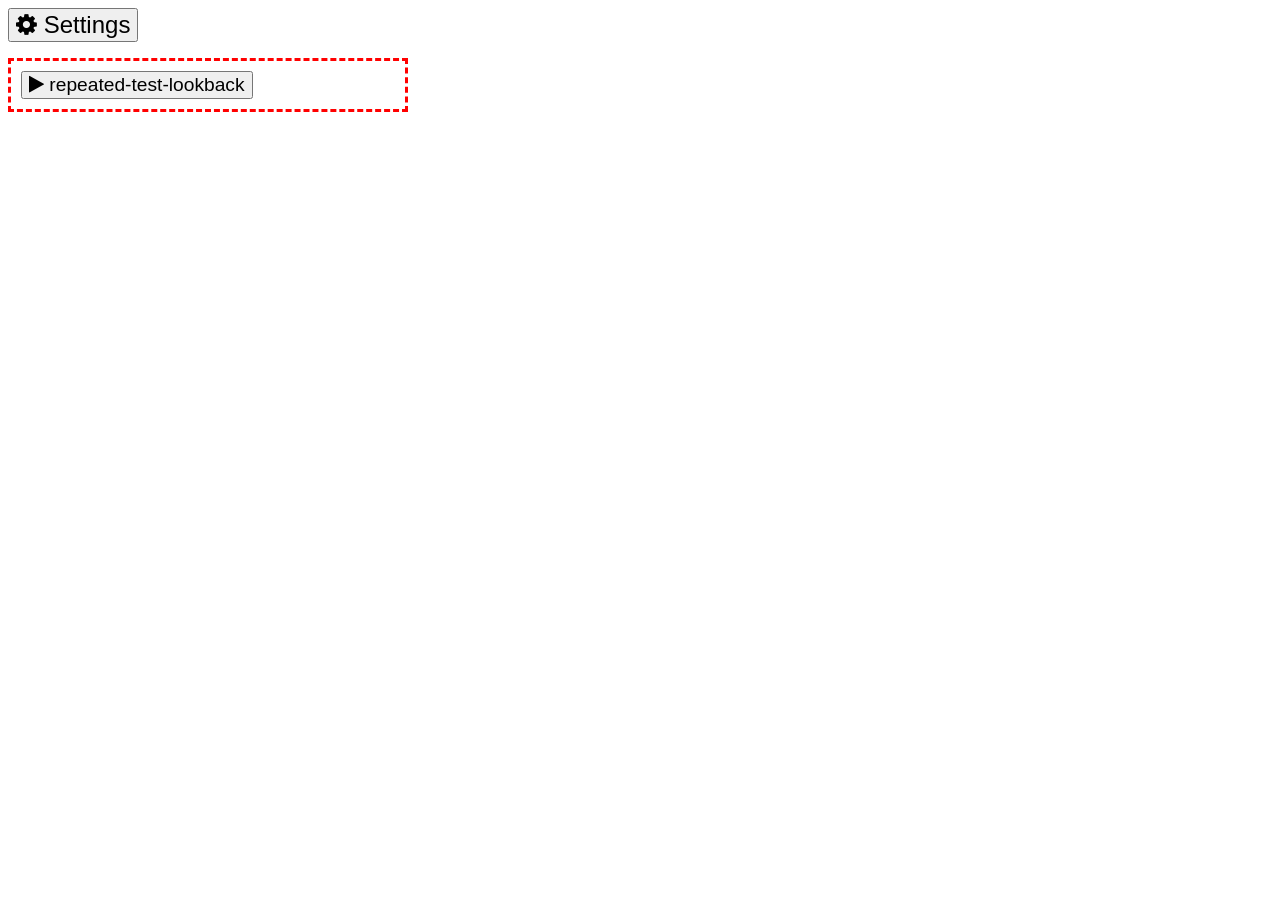
<file: varie/grid-creator-gh-2pages/index.html>
<!DOCTYPE html>
<html>

  <head>
    <meta charset="utf-8"/>
    <title>Test</title>

    <link rel="stylesheet" href="https://maxcdn.bootstrapcdn.com/font-awesome/4.3.0/css/font-awesome.min.css">
    <link rel="stylesheet" type="text/css" href="style.css">
  </head>

  <body>
    <span id="header-bar">
      <button id="show-controls" onclick="document.getElementById('controls').style.display='block'"><i class="fa fa-cog"></i> Settings</button>
    </span>
    <div id="controls">
      <div id="controls-wrap">
        <textarea id="wordlist" rows="30" cols="30">amico
amica
amici
amiche
madre
padre
marito
moglie
papa
babbo
mamma
genitori
figlio
figlia
figli
figlie
fratello
fratelli
sorelle
sorella
zii
zie
zio
zia
cugino
cugini
cugine
cugina
nonno
nonni
nonne
nonna
nipote
nipoti
prozio
prozia
sorella
fratello
        </textarea>
        <div>
          <label for"timeout">Timeout (ms)</label>
          <input id="timeout" name="timeout" type="number" name="quantity" min="10" max="300000" step="100" value="300">
          <br>
          <label for"grid_side">Grid side</label>
          <input id="grid_side" name="grid_side" type="number" name="quantity" min="3" max="6" value="4">
        </div>
      </div>
      <div id="button-wrap">
        <button id="hide-controls" onclick="document.getElementById('controls').style.display='none'"><i class="fa fa-check"></i> Save</button>
      </div>
    </div>

    <div id="test-container"></div>
    <script type="application/javascript" src="grid-creator/lookback.js"></script>
    <script type="application/javascript" src="test.js"></script>
  </body>

</html>
</file>
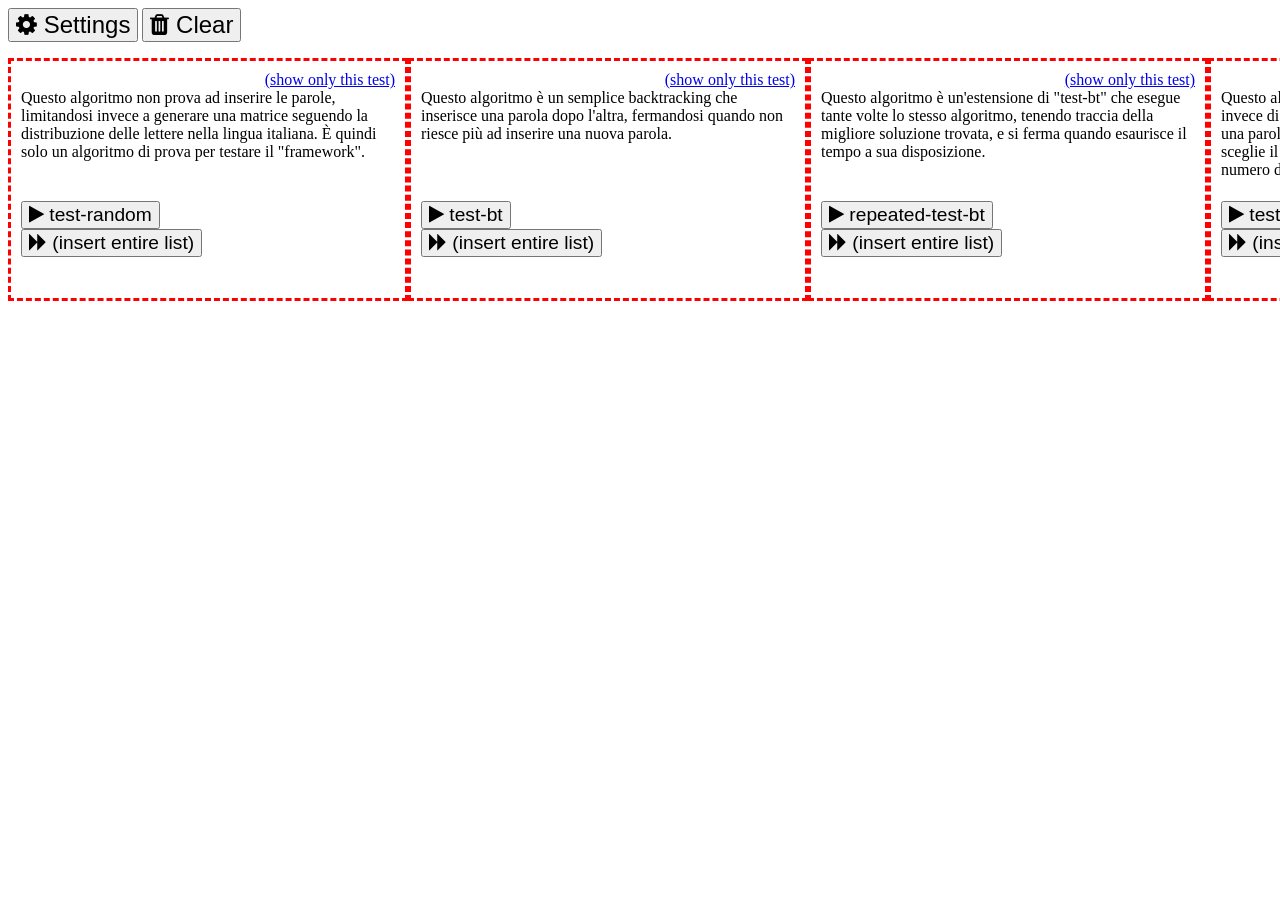
<file: varie/grid-creator-gh-pages/index.html>
<!DOCTYPE html>
<html>

  <head>
    <meta charset="utf-8"/>
    <title>Test</title>

    <link rel="stylesheet" href="https://maxcdn.bootstrapcdn.com/font-awesome/4.3.0/css/font-awesome.min.css">
    <link rel="stylesheet" type="text/css" href="style.css">
  </head>

  <body>
    <span id="header-bar">
      <button id="show-controls" onclick="document.getElementById('controls').style.display='block'"><i class="fa fa-cog"></i> Settings</button>
      <button id="clear-all" onclick="clear_all()"><i class="fa fa-trash"></i> Clear</button>
    </span>
    <div id="controls">
      <div id="controls-wrap">
        <textarea id="wordlist" rows="30" cols="30">amico
amica
amici
amiche
madre
padre
marito
moglie
papa
babbo
mamma
genitori
figlio
figlia
figli
figlie
fratello
fratelli
sorelle
sorella
zii
zie
zio
zia
cugino
cugini
cugine
cugina
nonno
nonni
nonne
nonna
nipote
nipoti
prozio
prozia
sorella
fratello</textarea>
        <div>
          <label for"timeout">Timeout (ms)</label>
          <input id="timeout" name="timeout" type="number" name="quantity" min="10" max="300000" step="100" value="2000">
          <br>
          <label for"grid_side">Grid side</label>
          <input id="grid_side" name="grid_side" type="number" name="quantity" min="3" max="6" value="4">
        </div>
      </div>
      <div id="button-wrap">
        <button id="hide-controls" onclick="document.getElementById('controls').style.display='none'"><i class="fa fa-check"></i> Save</button>
      </div>
    </div>

    <div id="test-container"></div>

    <script type="application/javascript" src="grid-creator/backtracking.js"></script>
    <script type="application/javascript" src="grid-creator/backtracking-smart.js"></script>
    <script type="application/javascript" src="grid-creator/backtracking-smarter.js"></script>
    <script type="application/javascript" src="grid-creator/random.js"></script>
    <script type="application/javascript" src="grid-creator/lookback.js"></script>
    <script type="application/javascript" src="test.js"></script>
    <script type="application/javascript;version=1.7" src="grid-creator/backtracking.js"></script>
    <script type="application/javascript;version=1.7" src="grid-creator/backtracking-smart.js"></script>
    <script type="application/javascript;version=1.7" src="grid-creator/backtracking-smarter.js"></script>
    <script type="application/javascript;version=1.7" src="grid-creator/random.js"></script>
    <script type="application/javascript;version=1.7" src="grid-creator/lookback.js"></script>
    <script type="application/javascript;version=1.7" src="test.js"></script>
    <script>
        document.addEventListener("mousewheel", function(event) {
            // don't scroll vertically
            event.preventDefault();

            if (document.body.doScroll)  // for Internet Explorer
                document.body.doScroll(event.wheelDelta>0?"left":"right");
            else if ((event.wheelDelta || event.detail) > 0)
                document.body.scrollLeft -= 30;
            else
                document.body.scrollLeft += 30;

            return false;
        });
    </script>
  </body>

</html>
</file>
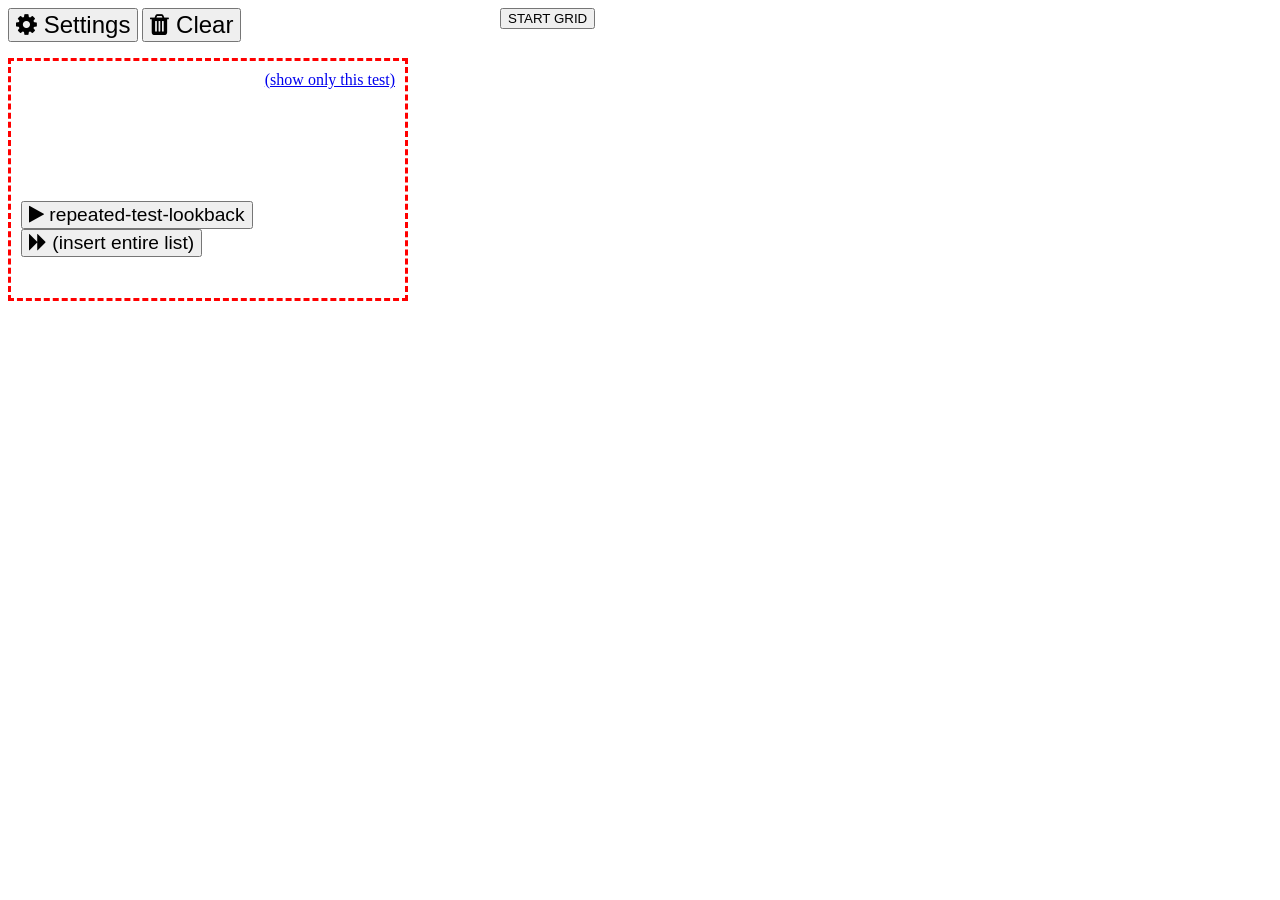
<file: varie/Magic_Word/grid-creator-gh-pages/index.html>
<!DOCTYPE html>
<html>

  <head>
    <meta charset="utf-8"/>
    <title>Test</title>

    <link rel="stylesheet" href="https://maxcdn.bootstrapcdn.com/font-awesome/4.3.0/css/font-awesome.min.css">
    <link rel="stylesheet" type="text/css" href="style.css">
  </head>

  <body>
    <span id="header-bar">
      <button id="show-controls" onclick="document.getElementById('controls').style.display='block'"><i class="fa fa-cog"></i> Settings</button>
      <button id="clear-all" onclick="clear_all()"><i class="fa fa-trash"></i> Clear</button>
    </span>

    <span>
      <button id="startGrid" style="position:absolute;left:500px">START GRID</button>
    </span>

    <div id="controls">
        <div id="controls-wrap">
            <textarea id="wordlist" rows="30" cols="30">amico
            </textarea>
            <div>
                <label for"timeout">Timeout (ms)</label>
                <input id="timeout" name="timeout" type="number" name="quantity" min="10" max="300000" step="100" value="2000">
                <br>
                <label for"grid_side">Grid side</label>
                <input id="grid_side" name="grid_side" type="number" name="quantity" min="3" max="6" value="4">
            </div>
        </div>
        <div id="button-wrap">
            <button id="hide-controls" onclick="document.getElementById('controls').style.display='none'"><i class="fa fa-check"></i> Save</button>
        </div>
    </div>

    <div id="test-container"></div>

    <script type="application/javascript" src="grid-creator/backtracking.js"></script>
    <script type="application/javascript" src="grid-creator/backtracking-smart.js"></script>
    <script type="application/javascript" src="grid-creator/backtracking-smarter.js"></script>
    <script type="application/javascript" src="grid-creator/random.js"></script>
    <script type="application/javascript" src="grid-creator/lookback.js"></script>
    <script type="application/javascript" src="test.js"></script>
    <script type="application/javascript;version=1.7" src="grid-creator/backtracking.js"></script>
    <script type="application/javascript;version=1.7" src="grid-creator/backtracking-smart.js"></script>
    <script type="application/javascript;version=1.7" src="grid-creator/backtracking-smarter.js"></script>
    <script type="application/javascript;version=1.7" src="grid-creator/random.js"></script>
    <script type="application/javascript;version=1.7" src="grid-creator/lookback.js"></script>
    <script type="application/javascript;version=1.7" src="test.js"></script>
    <script>
        document.addEventListener("mousewheel", function(event) {
            // don't scroll vertically
            event.preventDefault();

            if (document.body.doScroll)  // for Internet Explorer
                document.body.doScroll(event.wheelDelta>0?"left":"right");
            else if ((event.wheelDelta || event.detail) > 0)
                document.body.scrollLeft -= 30;
            else
                document.body.scrollLeft += 30;

            return false;
        });
    </script>
  </body>

</html>
</file>
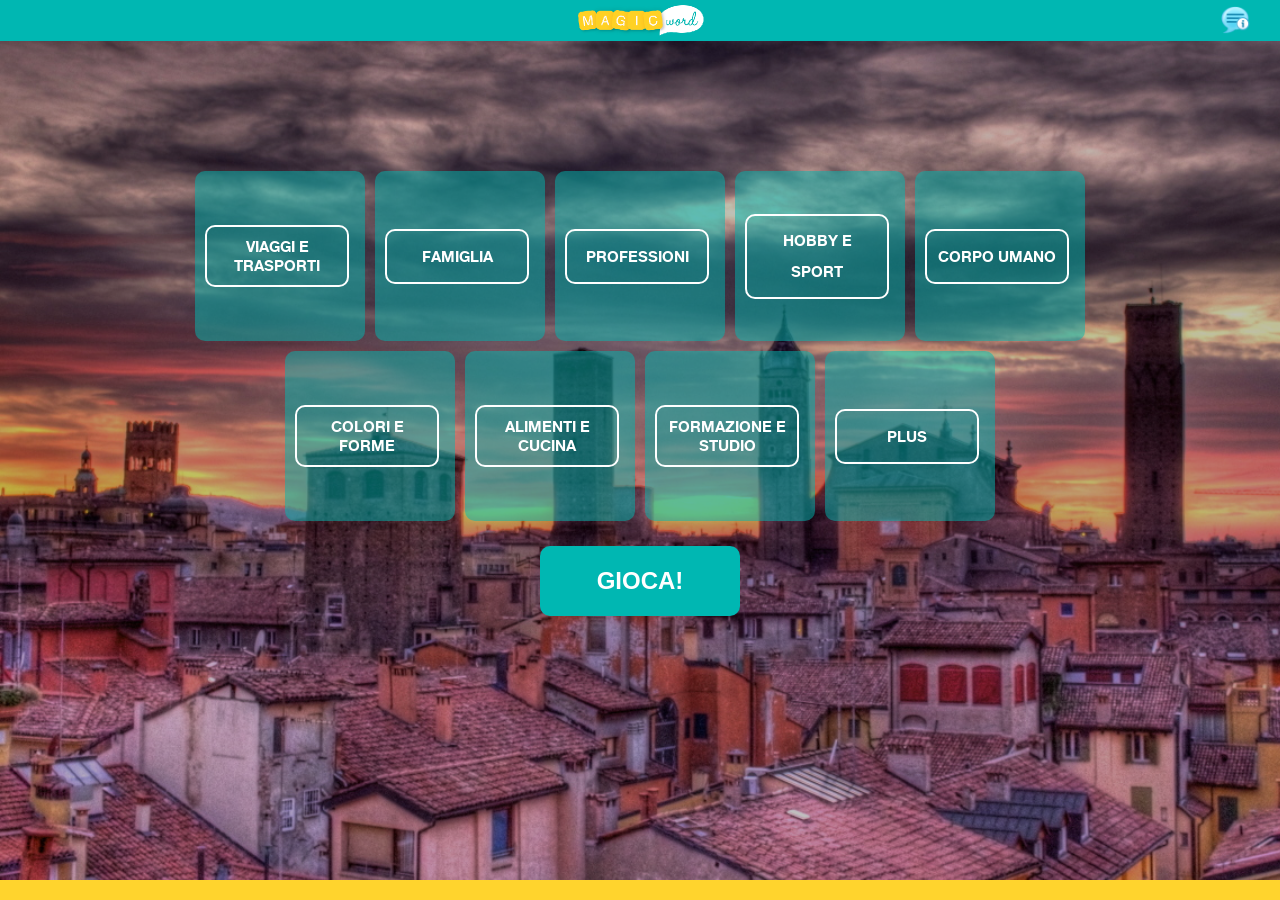
<file: page.html>
<!DOCTYPE html>
<html>
	<head>
		<title>Magic Word</title>
                <meta http-equiv="Content-Type" content="text/html; charset=UTF-8"> 
		<link rel="stylesheet" type="text/css" href="css/shared.css">
		<link rel="stylesheet" type="text/css" href="css/home.css">
		<link rel="stylesheet" type="text/css" href="css/game.css">
		<link rel="stylesheet" type="text/css" href="css/popup.css">
		<link rel="stylesheet" type="text/css" href="css/style.css">
	</head>
	<body>
            <div id="splash">
                <img id="splash-img" src="images/splash.jpg" alt="Alma Mater Studiorum"/>
            </div>
		<div class="popup popup-hidden" id="popup">
			<div class="popup-cont" id="popupCont">	
			</div>
		</div>

		<div class="main" id="bgCont" style="">
			<div class="main-cover"></div>
			<div class="header">
                            <a href="page.html"><img class="header-title" id="logo" src="images/title.png"></a>
				<img class="header-cog cursor" onclick="PopulatePopup(2)" src="images/credits.png">
			</div>
			<div id="game-content">
			</div>
			<div class="footer-bar">
			</div>
		</div>

		<div id="controls">
	        <div id="controls-wrap">
	            <textarea id="wordlist" rows="30" cols="30"></textarea>
	        </div>
                    
	    </div>	
                <script type="application/javascript" charset="UTF-8" src="js/lookback.js" ></script>
		<script type="text/javascript" charset="UTF-8" src="js/jquery.js"></script>
		<script type="text/javascript" charset="UTF-8" src="js/dizionario.js"></script>
		<script type="text/javascript" src="js/game.js" charset="UTF-8"></script>
		<script type="text/javascript" charset="UTF-8" src="js/timer.js"></script>
		<script type="text/javascript" charset="UTF-8" src="js/winManager.js"></script>	
	</body>
</html>
</file>
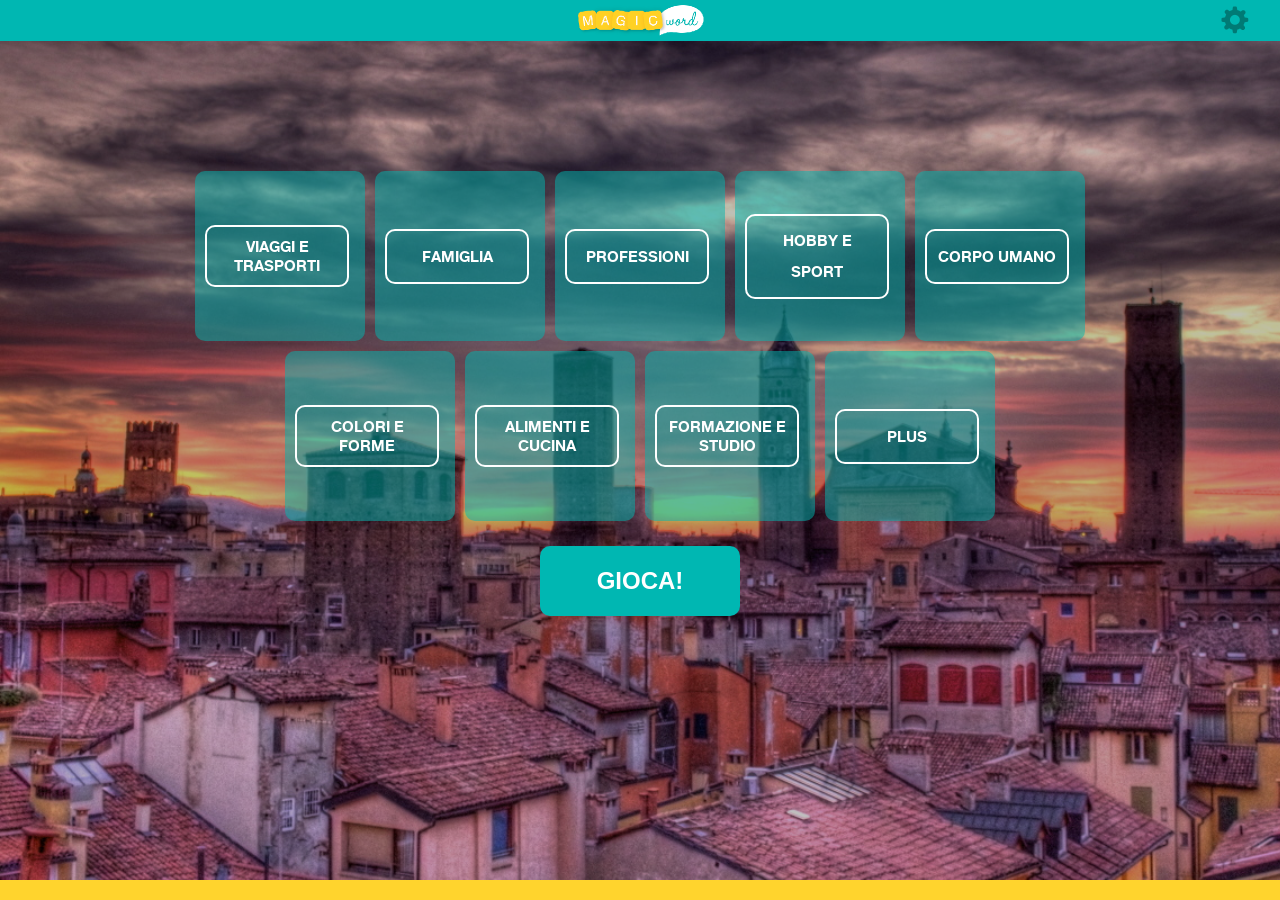
<file: varie/Magic_Word/Magic Word/page.html>
<!DOCTYPE html>
<html>
	<head>
		<meta charset="utf-8">

		<title>Magic Word</title>

		<link rel="stylesheet" type="text/css" href="css/shared.css">
		<link rel="stylesheet" type="text/css" href="css/home.css">
		<link rel="stylesheet" type="text/css" href="css/game.css">
		<link rel="stylesheet" type="text/css" href="css/popup.css">
		<link rel="stylesheet" type="text/css" href="css/style.css">
	</head>
	<body>
		<div class="popup popup-hidden" id="popup">
			
			<div class="popup-cont" id="popupCont">	
			</div>
		</div>

		<div class="main" id="bgCont" style="">
			<div class="main-cover"></div>
			<div class="header">
				<img class="header-title" src="images/title.png">
				<img class="header-cog" src="images/cog.png">
			</div>
			<div id="game-content">
			</div>
			<div class="footer-bar">
			</div>
		</div>

		<div id="controls">
	        <div id="controls-wrap">
	            <textarea id="wordlist" rows="30" cols="30">nonno
nonna
nonni
nonne
nipote
nipoti
zio
zia
zii
zie
madre
padre
mamma
papa
fratello
fratelli
sorella
sorelle
prozio
prozia
prozii
prozie
cugino
cugina
cugini
cugine</textarea>
	            <div>
	                <label for"timeout">Timeout (ms)</label>
	                <input id="timeout" name="timeout" type="number" name="quantity" min="10" max="300000" step="100" value="2000">
	                <br>
	                <label for"grid_side">Grid side</label>
	                <input id="grid_side" name="grid_side" type="number" name="quantity" min="3" max="6" value="4">
	            </div>
	        </div>
	        <div id="button-wrap">
	            <button id="hide-controls" onclick="document.getElementById('controls').style.display='none'"><i class="fa fa-check"></i> Save</button>
	        </div>
	    </div>

	    <div id="test-container"></div>
		

		<script type="text/javascript" src="js/jquery.js"></script>
		<script type="text/javascript" src="js/dizionario.js"></script>

		<script type="application/javascript" src="js/algorithm/algoritmo.js"></script>
		<!--<script type="application/javascript" src="js/algorithm/lookback.js"></script>
		<script type="application/javascript" src="js/algorithm/test.js"></script>
		<script type="application/javascript;version=1.7" src="js/algorithm/algoritmo.js"></script>
		<script type="application/javascript;version=1.7" src="js/algorithm/lookback.js"></script>
		<script type="application/javascript;version=1.7" src="js/algorithm/test.js"></script>-->

		<script type="text/javascript" src="js/game.js"></script>
		<script type="text/javascript" src="js/timer.js"></script>
		<script type="text/javascript" src="js/winManager.js"></script>

		
	</body>
</html>
</file>
<file: varie/grid-creator-gh-2pages/style.css>
div.test {
  width: 400px;
  float: left;
}

div.test > div {
  border-color: red;
  border-style: dashed;
  border-width: 3px;
  padding: 10px;
}

div.test table {
  font-family: monospace;
  font-size: 30px;
}

div.test td {
  border: 3px solid black;
  width: 40px;
  height: 40px;
  text-align: center;
}

div.description {
  height: 130px;
}

button.test {
  font-size: larger;
}

button.insert-all {
  margin-bottom: 15px;
  display: block;
}

#controls {
  display: none;
  z-index: 2;
  position: fixed;
  background-color: rgb(191, 191, 191);
  border-width: 5px;
  border-style: ridge;
  padding: 20px;
}

#show-controls, #hide-controls, #clear-all {
  font-size: x-large;
}

#button-wrap {
  margin-top: 30px;
  text-align: right;
}

#controls-wrap {
  height: 300px;
}

#test-container {
  padding-top: 50px;
}

#header-bar {
  position: fixed;
}

#controls textarea {
  float: left;
  height: 100%;
}

#controls > div > div {
  text-align: right;
  float: left;
  margin-left: 30px;
}
</file>
<file: varie/grid-creator-gh-pages/style.css>
div.test {
  width: 400px;
  float: left;
}

div.test > div {
  border-color: red;
  border-style: dashed;
  border-width: 3px;
  padding: 10px;
}

div.test table {
  font-family: monospace;
  font-size: 30px;
}

div.test td {
  border: 3px solid black;
  width: 40px;
  height: 40px;
  text-align: center;
}

div.description {
  height: 130px;
}

button.test {
  font-size: larger;
}

button.insert-all {
  margin-bottom: 15px;
  display: block;
}

#controls {
  display: none;
  z-index: 2;
  position: fixed;
  background-color: rgb(191, 191, 191);
  border-width: 5px;
  border-style: ridge;
  padding: 20px;
}

#show-controls, #hide-controls, #clear-all {
  font-size: x-large;
}

#button-wrap {
  margin-top: 30px;
  text-align: right;
}

#controls-wrap {
  height: 300px;
}

#test-container {
  padding-top: 50px;
}

#header-bar {
  position: fixed;
}

#controls textarea {
  float: left;
  height: 100%;
}

#controls > div > div {
  text-align: right;
  float: left;
  margin-left: 30px;
}
</file>
<file: varie/Magic_Word/grid-creator-gh-pages/style.css>
div.test {
  width: 400px;
  float: left;
}

div.test > div {
  border-color: red;
  border-style: dashed;
  border-width: 3px;
  padding: 10px;
}

div.test table {
  font-family: monospace;
  font-size: 30px;
}

div.test td {
  border: 3px solid black;
  width: 40px;
  height: 40px;
  text-align: center;
}

div.description {
  height: 130px;
}

button.test {
  font-size: larger;
}

button.insert-all {
  margin-bottom: 15px;
  display: block;
}

#controls {
  display: none;
  z-index: 2;
  position: fixed;
  background-color: rgb(191, 191, 191);
  border-width: 5px;
  border-style: ridge;
  padding: 20px;
}

#show-controls, #hide-controls, #clear-all {
  font-size: x-large;
}

#button-wrap {
  margin-top: 30px;
  text-align: right;
}

#controls-wrap {
  height: 300px;
}

#test-container {
  padding-top: 50px;
}

#header-bar {
  position: fixed;
}

#controls textarea {
  float: left;
  height: 100%;
}

#controls > div > div {
  text-align: right;
  float: left;
  margin-left: 30px;
}
</file>
<file: css/shared.css>
@charset "UTF-8";

@font-face {
    font-family: HelveticaPro_Normal;
    src: url(fonts/helveticaneueltpro-it-webfont.woff);  
}

@font-face {
    font-family: HelveticaPro_Medium;
    src: url(fonts/helveticaneueltpro-md-webfont.woff);  
}

@font-face {
    font-family: HelveticaPro_Bold;
    src: url(fonts/helveticaneueltpro-bd-webfont.woff);
    font-weight: bold;
    
}

body {
	font-family: HelveticaPro_Normal;
}

#wordlist {
	z-index: -10;
}

.main {
	position: absolute;

	width: 100%;
	height: 100%;

	left: 0px;
	top: 0px;

	background: rgba(0,0,0,0.25);

	-webkit-background-size: cover;
	-moz-background-size: cover;
	-o-background-size: cover;
	background-size: cover;
}

.main-cover {
	position: absolute;

	width: 100%;
	height: 100%;

	left: 0px;
	top: 0px;

	background: rgba(0,0,0,0.25);
}

.header {
	position: relative;

	top: 0px;
	left: 0px;

	width: 100%;
	height: calc(81px / 2);

	background: rgba(0, 183, 178, 1.0);
}

.header-title {
	position: absolute;

	width: calc(294px /2);
	height: calc(81px / 2);

	left: calc(50% - (294px / 4));
	top: 0px;
	z-index: 1;
}

.header-cog {
	position: absolute;

	width: 30px;
	height: 30px;

	left: calc(100% - 60px);
	top: calc((81px / 4) - (30px / 2));

	z-index: 1;
}

.footer-bar {
	position: fixed;

	top: calc(100% - 20px);
	left: 0px;

	width: 100%;
	height: 20px;

	background: rgba(255, 212, 45, 1.0);
}
</file>
<file: css/home.css>
﻿@charset "UTF-8";

@font-face {
    font-family: HelveticaPro_Normal;
    src: url(fonts/helveticaneueltpro-it-webfont.woff);  
}

@font-face {
    font-family: HelveticaPro_Medium;
    src: url(fonts/helveticaneueltpro-md-webfont.woff);  
}

@font-face {
    font-family: HelveticaPro_Bold;
    src: url(fonts/helveticaneueltpro-bd-webfont.woff);
    font-weight: bold;
}

body {
	font-family: HelveticaPro_Normal;
}

.rows-cont {
	position: relative;
	width: 900px;
	height: 360px;
	left: calc(50% - 450px);
	top: 15%;
}

.first-row {
	position: relative;
	height: 180px;
	float: left;
}

.second-row {
	position: relative;
	height: 180px;
	float: left;
}

.gioca-button {
	position: absolute;
	left: calc(50% - 100px);
	top: calc(50% + 200px);
	width: 200px;
	height: 70px;
	background: rgba(0, 183, 178, 1.0);
	color: rgba(255, 255, 255, 1.0);
	border: none;
	outline: none;
	border-radius: 10px;
	font-size: 24px;
	font-weight: bold;
}

.gioca-button:active{
	background: rgba(255, 255, 255, 1.0);
	color: rgba(0, 183, 178, 1.0);
	border: 5px solid rgba(0, 183, 178, 1.0);
	outline: none;
}

.temaDiv {
	position: relative;
	float: left;
	width: 170px;
	height: 170px;
	border: none;
	outline: none;
	margin: 5px;
	padding: 0px;
}

.tema-button {
	position: relative;
	width: 170px;
	height: 170px;
	background: rgba(0, 183, 178, 0.5);
	border: none;
	outline: none;
	border-radius: 10px;
	padding: 0px;
}


.tema-button:focus {
	width: 170px;
	height: 170px;
	border: 4px solid rgba(0, 183, 178, 1.0);
	background: rgba(255, 255, 255, 1.0);
}

.tema-button:focus > div > label {
	color: rgba(0, 183, 178, 1.0);
}

.tema-button-cont {
	position: relative;
	left: 10px;
	width: 120px;
	min-height: 30px;
	border: 2px solid rgba(255,255,255,1.0);
	border-radius: 10px;
	text-align: center;
	padding: 10px;
}

.tema-button:focus > div {
	border: 2px solid rgba(0,183,178,1.0);
	border-radius: 10px;
	left: 6px;
}

.tema-button-label {
	position: relative;
	color: white;
	vertical-align: middle;
	padding-top: 10px;
	padding-bottom: 10px;
	font-family: HelveticaPro_Bold;
	font-size: 15px;
}

/*  =============================================================  */

.star {
	position: absolute;
	width: 50px;
	height: 50px;
	top: 116px;
	left: calc(50% - 25px);
}

.tema-off {
	position: relative;
	width: 170px;
	height: 170px;
	background: rgba(0, 183, 178, 0.5);
	border: none;
	outline: none;
	border-radius: 10px;
	padding: 0px;
}
.tema-off:focus {
	width: 170px;
	height: 170px;
	border: 4px solid rgba(0, 183, 178, 1.0);
	background: rgba(255, 255, 255, 1.0);
}

.tema-button-off>div>label {
	color: rgba(0, 153, 148, 1.0);
}
.tema-button-off:focus > div > label {
	color: rgba(0, 183, 178, 1.0);
}

.tema-off-cont {
	position: relative;
	left: 10px;
	width: 120px;
	min-height: 30px;
	border: 2px solid rgba(200,200,200,1.0);
	border-radius: 10px;
	text-align: center;
	padding: 10px;
}

.tema-off-label {
	position: relative;
	color: rgba(200,200,200,1.0);
	vertical-align: middle;
	padding-top: 10px;
	padding-bottom: 10px;
	font-family: HelveticaPro_Bold;
	font-size: 15px;
}

/*  =============================================================  */

#splash{
    width:100%;
    height:100%;
    position:fixed;
    top:0;
    left:0;
    margin:0px 0 0 0px;
    background-color: white;
    z-index: 1001;
    animation-name: slideup;
    animation-duration: 2s;
    animation-delay: 2s;
    animation-fill-mode: forwards;  
    overflow: hidden;
}
@keyframes slideup{
    0%   {margin-top:0px;}
    100% {margin-top:-100%;}
}
#splash-img{
    width:80%;
    height:1auto;
    margin-left:10%;
    margin-top:-80px;
    position:fixed;
    top:50%;
    animation-name: slidedown;
    animation-duration: 2s;
    animation-delay: 2s;
    animation-fill-mode: forwards;  
    overflow: hidden;
}
@keyframes slidedown{
    0%   {margin-top:-120px;}
    12%  {margin-top:-220px;}
    30%  {margin-top:-220px;}
    31%  {opacity:0;}
    100% {margin-top:-100000px;}
}
</file>
<file: css/game.css>
@charset "UTF-8";

@font-face {
    font-family: HelveticaPro_Normal;
    src: url(fonts/helveticaneueltpro-it-webfont.woff);  
}

@font-face {
    font-family: HelveticaPro_Medium;
    src: url(fonts/helveticaneueltpro-md-webfont.woff);  
}

@font-face {
    font-family: HelveticaPro_Bold;
    src: url(fonts/helveticaneueltpro-bd-webfont.woff);
    font-weight: bold;
    
}



body {
	font-family: HelveticaPro_Normal;
}

button {
	cursor: pointer;
}


#game-content {
	position: absolute;

	width: 100%;
	height: calc(100% - 60.5px);
}

.match-title {
	position: absolute;
	width: 348px;
	height: 40px;

	line-height: 40px;

	left: calc(50% - (354px / 2));
	top: 5%;

	color: white;
	border: 2px solid white;
	border-radius: 10px;

	text-align: center;

}

.match-title>span {
	display: inline-block;

	
	vertical-align: middle;
	line-height: normal;

	font-weight: bold;
	font-size: 20px;
	font-family: Helvetica;
}
/*
==================================================
	COLONNA SINISTRA (COMPONENTI)
==================================================
*/
.left-column {
	position: absolute;

	width: 280px;
	height: 470px;

	left: calc(50% - (500px));
	top: 15%;
}

.left-hint {
	position: relative;

	width: 100%;
	height: 350px;

	background: rgba(255, 212, 47, 1.0);

	border-radius: 20px;
}

.left-bg {
	position: relative;
	float: left;

	width: calc(100% - 60px);
	height: calc(100% - 70px);

	left: 10px;
	top: 20px;

	background: rgba(255,255,255,1.0);

	border-radius: 10px;
	padding: 20px;

	text-align: justify;
}

.left-button {
	position: relative;

	width: 100%;
	height: 80px;

	margin-top: 40px;

	border-radius: 20px;
	background: rgba(255, 148, 119, 1.0);
	color: rgba(255, 255, 255, 1.0);

	font-size: 30px;
	font-weight: bold;

	outline: none;
	border: none;
}

.left-button:active {
	background: rgba(255, 148, 119, 1.0);
	color: rgba(255, 255, 255, 1.0);
}

.intestazione {
	font-size: 18px;
	color: rgba(9, 184, 177, 1.0);
	font-weight: bold;
}
.cursor{
    cursor: pointer;
}

/*
==================================================
	COLONNA CENTRALE (COMPONENTI)
==================================================
*/

.middle-column {
	position: absolute;

	width: 350px;
	height: 480px;

	left: calc(50% - (350px / 2));
	top: 15%;
}

.grid-cont {
	position: relative;

	width: 350px;
	height: 350px;

	left: 0px;
	top: 0px;
	/*background: rgba(0,0,0,0.5);*/
}

.grid-button {
	position: relative;

	left: 0px;
	top: 0px;

	width: 77px;
	height: 77px;

	background: rgba(255, 212, 47, 1.0);
	border-radius: 10px;

	outline: none;
	border: none;
	margin-right: 12.5px;
	padding: 0px;

	font-size: 50px;
	color: rgba(9, 184, 177, 1.0);

	display: none;

	/*-webkit-transition: width 0.5s, height 0.5s, left 0.5s, top 0.5s;
	-moz-transition: width 0.5s, height 0.5s, left 0.5s, top 0.5s;
	-o-transition: width 0.5s, height 0.5s, left 0.5s, top 0.5s;
	transition: width 0.5s, height 0.5s, left 0.5s, top 0.5s;*/
}

.grid-button:hover {
	background: rgba(0, 73, 68, 1.0);
	color: rgba(200, 200, 200, 1.0);

	outline: none;
	border: none;
}

.grid-button:active {
	background: rgba(9, 184, 177, 1.0);
	color: rgba(255, 255, 255, 1.0);

	outline: none;
	border: none;
}

.grid-button-selected {
	background: rgba(9, 184, 177, 1.0);
	color: rgba(255, 255, 255, 1.0);

	outline: none;
	border: none;
}

/* =================================
				GRID ROWS
*/

.grid-row {
	position: relative;
	width: 370px;
	margin-bottom: 13.25px;
}

.grid-row-last {
	position: relative;
	width: 370px;
}

/* ================================= */

.word-field-cont {
	position: relative;
	overflow: hidden;
	/*overflow: auto;
	overflow-y: hidden;*/
	display: inline-block;

	width: 100%;
	height: 80px;

	left: 0px;
	top: 40px;

	background: rgba(0,0,0,0.5);

	border-radius: 20px;
	border: 1px dashed rgba(255,255,255,1.0);
}

.word-field {
	position: relative;

	overflow: auto;
	overflow-y: hidden;

	width: 100%;
	height: calc(100% + 20px);

	line-height: 80px;

	left: 0px;
	top: 0px;

	text-align: center;
}

.word-field>label {
	color: white;

	position: relative;
	display: inline-block;

	vertical-align: middle;
	line-height: normal;

	font-weight: normal;
	font-size: 30px;
	font-family: Helvetica;
}

:: -webkit-scrollbar {
	display: none;
}

:: -moz-scrollbar {
	display: none;
}

/* ============== TIMER ============= */

.timer-field{
	position: relative;

	width: 90%;
	height: 60px;

	line-height: 60px;
	text-align: center;

	left: 5%;
	top: 70px;
	background: rgba(0,0,0,0.5);

	border-radius: 20px;
	border: 1px solid rgba(255,255,255,1.0);
        
        margin-bottom: 90px;
}

.timer-field>label {
	display: inline-block;

	color: white;
	vertical-align: middle;
	line-height: normal;

	font-weight: bold;
	font-size: 30px;
	font-family: Helvetica;
}


/*
==================================================
	COLONNA DESTRA (COMPONENTI)
==================================================
*/

.right-column {
	position: absolute;

	width: 280px;
	height: 470px;

	left: calc(50% + (220px));
	top: 15%;
}

.found-field{
	position: relative;

	/*width: calc(100% - 40px);*/
	width: 100%;
	height: 350px;

	background: rgba(255, 212, 47, 1.0);

	border-radius: 20px;
}

.right-bg {
	position: relative;
	float: left;

	width: calc(100% - 60px);
	height: calc(100% - 70px);

	left: 10px;
	top: 20px;

	background: rgba(255,255,255,1.0);

	border-radius: 10px;
	padding: 20px;
	text-align: justify;
}

.dizionario-button {
	position: absolute;

	width: 135px;
	height: 80px;

	left: 0px;
	/*top: calc(100% - (80px + 40px));*/

	background: rgba(255,255,255,0.5);

	margin-top: 40px;
	border-radius: 20px;

	outline: none;
	border: none;
	padding: 0px;
}
.dizionario-button:hover {
	cursor: pointer;
}

.dizionario-button>img {
	width: 110px;
	height: 80px;

	position: relative;
	/*left: 12.5px;*/
}

.dizionario-button>p {
	color: white;
	position: relative;

	text-align: center;
	margin-top: 0px;

	font-weight: bold;
}

.wordbox-button {
	position: absolute;

	width: 135px;
	height: 80px;

	left: calc(100% - 135px);
	/*top: calc(100% - (80px + 40px));*/

	background: rgba(255,255,255,0.5);

	margin-top: 40px;
	border-radius: 20px;

	outline: none;
	border: none;
	padding: 0px;
}

.wordbox-button:hover {
	cursor: pointer;
}

.wordbox-button>img {
	width: 110px;
	height: 80px;

	position: relative;
	/*left: 12.5px;*/
}

.wordbox-button>p {
	color: white;
	position: relative;

	text-align: center;
	margin-top: 0px;

	font-weight: bold;
}

.wordCount {
	position: absolute;
	left: 70%;
	top: -15px;

	width: 30px;
	height: 30px;

	border-radius: 15px;
	border: 1px solid rgba(255,255,255,1.0);
	background: rgba(255,64,0,1.0);

	line-height: 30px;
	text-align: center;
}

.wordCount>label {
	color: white;
	font-size: 15px;
	font-weight: bold;
}
#founded-words{
    overflow-y: scroll;
}

/*
==================================================
*/

.sendWord {
	position: absolute;

	outline: none;
	padding: 0px;
	margin: 0px;
	border: none;

	border-radius: 20px;

	width: 35px;
	height: 35px;

	top: 2.5px;
	left: calc(350px - 37.5px);

	background: rgba(9, 184, 177, 1.0);
	text-align: center;
	line-height: 15px;

	color: white;
	text-align: center;
	font-weight: bold;
	font-size: 12px;
}

.deleteChar {
	position: absolute;

	outline: none;
	padding: 0px;
	margin: 0px;
	border: none;

	border-radius: 20px;

	width: 35px;
	height: 35px;

	left: calc(350px - 37.5px);
	top: 42.5px;

	background: rgba(255,64,0,1.0);
	text-align: center;
	line-height: 15px;

	color: white;
	text-align: center;
	font-weight: bold;
	font-size: 15px;
}

.hr{
    margin-top:110px;
    margin-bottom:20px;
}

hr{
    height: 4px;
    color:#09B8B1;
    background-color:#09B8B1;
    border: 0;
    border-radius: 2px;
}
</file>
<file: css/popup.css>
@charset "UTF-8";

.popup {
	position: absolute;
	width: 80%;
	height: 80%;
	left: 10%;
	top: 10%;
	background: rgba(255, 212, 45, 1.0);
	opacity: 1.0;
	z-index: 10;

	border-top-left-radius: 20px;
	border-top-right-radius: 25px;
	border-bottom-left-radius: 20px;
	border-bottom-right-radius: 20px;

	-webkit-transition: opacity 0.25s;
	-moz-transition: opacity 0.25s;
	-o-transition: opacity 0.25s;
	transition: opacity 0.25s;
}

.popup-hidden {
	opacity: 0.0;
	z-index: 0;
	-webkit-transition: opacity 0.25s;
	-moz-transition: opacity 0.25s;
	-o-transition: opacity 0.25s;
	transition: opacity 0.25s;
}

.popup-cont {
	position: relative;
	width: calc(100% - 40px);
	height: calc(100% - 80px);
	background: rgba(255,255,255,1.0);
	left: 20px;
	top: 60px;
	border-radius: 10px;
        overflow-y: scroll;
}

.popup-cont>ul {
	position: relative;
	list-style: none;
	font-weight: bold;
	max-height: 100%;
        margin: 0;
}

.popup-close {
	position: absolute;
	width: 50px;
	height: 50px;
	background: rgba(0,0,0,0.0);
	outline: none;
	border: none;
	padding: 0px;
	margin: 0px;
	left: calc(100% - 55px);
	top: 5px;
	border-radius: 25px;
}

.popup-close>img{
	position: relative;
	width: 100%;
	height: 100%;
}

.popup-cont>ul>li{
        position:relative;
        float:left;
        margin:5px;
        border: 2px solid lightskyblue;
        border-radius: 8px;
        width:145px;
        height:20px;
        padding:5px;
        text-align: center;
        margin:15px 6px 0;
}
#wiki{
    position:relative;
    top:100%;
    width:100%;
    margin:-50px auto 0;
    text-align: center;
}
#parolaWiki{
    width:200px;
    margin:5px;
    border: 2px solid lightskyblue;
    border-radius: 8px;
    padding:5px;
}
#cercaWiki{
    margin:5px;
    border: 2px solid lightskyblue;
    border-radius: 8px;
    padding:5px;
}
.dictionary{
    	position: absolute;
	width: 480px;
	height: 20%;
        min-height:140px;
	left: 50%;
        margin-left: -240px;
	top: 40%;
}

#credits{
    margin:20px;
}
</file>
<file: css/style.css>
@charset "UTF-8";

div.test {
  width: 400px;
  float: left;
}

div.test > div {
  border-color: red;
  border-style: dashed;
  border-width: 3px;
  padding: 10px;
}

div.test table {
  font-family: monospace;
  font-size: 30px;
}

div.test td {
  border: 3px solid black;
  width: 40px;
  height: 40px;
  text-align: center;
}

div.description {
  height: 130px;
}

button.test {
  font-size: larger;
}

button.insert-all {
  margin-bottom: 15px;
  display: block;
}

#controls {
  display: none;
  z-index: 2;
  position: fixed;
  background-color: rgb(191, 191, 191);
  border-width: 5px;
  border-style: ridge;
  padding: 20px;
}

#show-controls, #hide-controls, #clear-all {
  font-size: x-large;
}

#button-wrap {
  margin-top: 30px;
  text-align: right;
}

#controls-wrap {
  height: 300px;
}

#test-container {
  padding-top: 50px;
}

#header-bar {
  position: fixed;
}

#controls textarea {
  float: left;
  height: 100%;
}

#controls > div > div {
  text-align: right;
  float: left;
  margin-left: 30px;
}
</file>
<file: varie/Magic_Word/Magic Word/css/shared.css>
@font-face {
    font-family: HelveticaPro_Normal;
    src: url(fonts/helveticaneueltpro-it-webfont.woff);  
}

@font-face {
    font-family: HelveticaPro_Medium;
    src: url(fonts/helveticaneueltpro-md-webfont.woff);  
}

@font-face {
    font-family: HelveticaPro_Bold;
    src: url(fonts/helveticaneueltpro-bd-webfont.woff);
    font-weight: bold;
    
}

body {
	font-family: HelveticaPro_Normal;
}

#wordlist {
	z-index: -10;
}

.main {
	position: absolute;

	width: 100%;
	height: 100%;

	left: 0px;
	top: 0px;

	background: rgba(0,0,0,0.25);

	-webkit-background-size: cover;
	-moz-background-size: cover;
	-o-background-size: cover;
	background-size: cover;
}

.main-cover {
	position: absolute;

	width: 100%;
	height: 100%;

	left: 0px;
	top: 0px;

	background: rgba(0,0,0,0.25);
}

.header {
	position: relative;

	top: 0px;
	left: 0px;

	width: 100%;
	height: calc(81px / 2);

	background: rgba(0, 183, 178, 1.0);
}

.header-title {
	position: absolute;

	width: calc(294px /2);
	height: calc(81px / 2);

	left: calc(50% - (294px / 4));
	top: 0px;
	z-index: 1;
}

.header-cog {
	position: absolute;

	width: 30px;
	height: 30px;

	left: calc(100% - 60px);
	top: calc((81px / 4) - (30px / 2));

	z-index: 1;
}

.footer-bar {
	position: absolute;

	top: calc(100% - 20px);
	left: 0px;

	width: 100%;
	height: 20px;

	background: rgba(255, 212, 45, 1.0);
}
</file>
<file: varie/Magic_Word/Magic Word/css/home.css>
@font-face {
    font-family: HelveticaPro_Normal;
    src: url(fonts/helveticaneueltpro-it-webfont.woff);  
}

@font-face {
    font-family: HelveticaPro_Medium;
    src: url(fonts/helveticaneueltpro-md-webfont.woff);  
}

@font-face {
    font-family: HelveticaPro_Bold;
    src: url(fonts/helveticaneueltpro-bd-webfont.woff);
    font-weight: bold;
}

body {
	font-family: HelveticaPro_Normal;
}

.rows-cont {
	position: relative;
	width: 900px;
	height: 360px;
	left: calc(50% - 450px);
	top: 15%;
}

.first-row {
	position: relative;
	height: 180px;
	float: left;
}

.second-row {
	position: relative;
	height: 180px;
	float: left;
}

.gioca-button {
	position: absolute;
	left: calc(50% - 100px);
	top: calc(50% + 200px);
	width: 200px;
	height: 70px;
	background: rgba(0, 183, 178, 1.0);
	color: rgba(255, 255, 255, 1.0);
	border: none;
	outline: none;
	border-radius: 10px;
	font-size: 24px;
	font-weight: bold;
}

.gioca-button:active{
	background: rgba(255, 255, 255, 1.0);
	color: rgba(0, 183, 178, 1.0);
	border: 5px solid rgba(0, 183, 178, 1.0);
	outline: none;
}

.temaDiv {
	position: relative;
	float: left;
	width: 170px;
	height: 170px;
	border: none;
	outline: none;
	margin: 5px;
	padding: 0px;
}

.tema-button {
	position: relative;
	width: 170px;
	height: 170px;
	background: rgba(0, 183, 178, 0.5);
	border: none;
	outline: none;
	border-radius: 10px;
	padding: 0px;
}


.tema-button:focus {
	width: 170px;
	height: 170px;
	border: 4px solid rgba(0, 183, 178, 1.0);
	background: rgba(255, 255, 255, 1.0);
}

.tema-button:focus > div > label {
	color: rgba(0, 183, 178, 1.0);
}

.tema-button-cont {
	position: relative;
	left: 10px;
	width: 120px;
	min-height: 30px;
	border: 2px solid rgba(255,255,255,1.0);
	border-radius: 10px;
	text-align: center;
	padding: 10px;
}

.tema-button:focus > div {
	border: 2px solid rgba(0,183,178,1.0);
	border-radius: 10px;
	left: 6px;
}

.tema-button-label {
	position: relative;
	color: white;
	vertical-align: middle;
	padding-top: 10px;
	padding-bottom: 10px;
	font-family: HelveticaPro_Bold;
	font-size: 15px;
}

/*  =============================================================  */

.star {
	position: absolute;
	width: 50px;
	height: 50px;
	top: 116px;
	left: calc(50% - 25px);
}

.tema-off {
	position: relative;
	width: 170px;
	height: 170px;
	background: rgba(0, 183, 178, 0.5);
	border: none;
	outline: none;
	border-radius: 10px;
	padding: 0px;
}

.tema-button-off>div>label {
	color: rgba(0, 153, 148, 1.0);
}

.tema-off-cont {
	position: relative;
	left: 10px;
	width: 120px;
	min-height: 30px;
	border: 2px solid rgba(200,200,200,1.0);
	border-radius: 10px;
	text-align: center;
	padding: 10px;
}

.tema-off-label {
	position: relative;
	color: rgba(200,200,200,1.0);
	vertical-align: middle;
	padding-top: 10px;
	padding-bottom: 10px;
	font-family: HelveticaPro_Bold;
	font-size: 15px;
}

/*  =============================================================  */
</file>
<file: varie/Magic_Word/Magic Word/css/game.css>
@font-face {
    font-family: HelveticaPro_Normal;
    src: url(fonts/helveticaneueltpro-it-webfont.woff);  
}

@font-face {
    font-family: HelveticaPro_Medium;
    src: url(fonts/helveticaneueltpro-md-webfont.woff);  
}

@font-face {
    font-family: HelveticaPro_Bold;
    src: url(fonts/helveticaneueltpro-bd-webfont.woff);
    font-weight: bold;
    
}



body {
	font-family: HelveticaPro_Normal;
}

button {
	cursor: pointer;
}


#game-content {
	position: absolute;

	width: 100%;
	height: calc(100% - 60.5px);
}

.match-title {
	position: absolute;
	width: 348px;
	height: 40px;

	line-height: 40px;

	left: calc(50% - (354px / 2));
	top: 5%;

	color: white;
	border: 2px solid white;
	border-radius: 10px;

	text-align: center;

}

.match-title>span {
	display: inline-block;

	
	vertical-align: middle;
	line-height: normal;

	font-weight: bold;
	font-size: 20px;
	font-family: Helvetica;
}
/*
==================================================
	COLONNA SINISTRA (COMPONENTI)
==================================================
*/
.left-column {
	position: absolute;

	width: 280px;
	height: 470px;

	left: calc(50% - (500px));
	top: 15%;
}

.left-hint {
	position: relative;

	width: 100%;
	height: 350px;

	background: rgba(255, 212, 47, 1.0);

	border-radius: 20px;
}

.left-bg {
	position: relative;
	float: left;

	width: calc(100% - 60px);
	height: calc(100% - 70px);

	left: 10px;
	top: 20px;

	background: rgba(255,255,255,1.0);

	border-radius: 10px;
	padding: 20px;

	text-align: justify;
}

.left-button {
	position: relative;

	width: 100%;
	height: 80px;

	margin-top: 40px;

	border-radius: 20px;
	background: rgba(255, 148, 119, 1.0);
	color: rgba(255, 255, 255, 1.0);

	font-size: 30px;
	font-weight: bold;

	outline: none;
	border: none;
}

.left-button:active {
	background: rgba(255, 148, 119, 1.0);
	color: rgba(255, 255, 255, 1.0);
}

.intestazione {
	font-size: 18px;
	color: rgba(9, 184, 177, 1.0);
	font-weight: bold;
}

/*
==================================================
	COLONNA CENTRALE (COMPONENTI)
==================================================
*/

.middle-column {
	position: absolute;

	width: 350px;
	height: 480px;

	left: calc(50% - (350px / 2));
	top: 15%;
}

.grid-cont {
	position: relative;

	width: 350px;
	height: 350px;

	left: 0px;
	top: 0px;
	/*background: rgba(0,0,0,0.5);*/
}

.grid-button {
	position: relative;

	left: 0px;
	top: 0px;

	width: 77px;
	height: 77px;

	background: rgba(255, 212, 47, 1.0);
	border-radius: 10px;

	outline: none;
	border: none;
	margin-right: 12.5px;
	padding: 0px;

	font-size: 50px;
	color: rgba(9, 184, 177, 1.0);

	display: none;

	/*-webkit-transition: width 0.5s, height 0.5s, left 0.5s, top 0.5s;
	-moz-transition: width 0.5s, height 0.5s, left 0.5s, top 0.5s;
	-o-transition: width 0.5s, height 0.5s, left 0.5s, top 0.5s;
	transition: width 0.5s, height 0.5s, left 0.5s, top 0.5s;*/
}

.grid-button:hover {
	background: rgba(0, 73, 68, 1.0);
	color: rgba(200, 200, 200, 1.0);

	outline: none;
	border: none;
}

.grid-button:active {
	background: rgba(9, 184, 177, 1.0);
	color: rgba(255, 255, 255, 1.0);

	outline: none;
	border: none;
}

.grid-button-selected {
	background: rgba(9, 184, 177, 1.0);
	color: rgba(255, 255, 255, 1.0);

	outline: none;
	border: none;
}

/* =================================
				GRID ROWS
*/

.grid-row {
	position: relative;
	width: 370px;
	margin-bottom: 13.25px;
}

.grid-row-last {
	position: relative;
	width: 370px;
}

/* ================================= */

.word-field-cont {
	position: relative;
	overflow: hidden;
	/*overflow: auto;
	overflow-y: hidden;*/
	display: inline-block;

	width: 100%;
	height: 80px;

	left: 0px;
	top: 40px;

	background: rgba(0,0,0,0.5);

	border-radius: 20px;
	border: 1px dashed rgba(255,255,255,1.0);
}

.word-field {
	position: relative;

	overflow: auto;
	overflow-y: hidden;

	width: 100%;
	height: calc(100% + 20px);

	line-height: 80px;

	left: 0px;
	top: 0px;

	text-align: center;
}

.word-field>label {
	color: white;

	position: relative;
	display: inline-block;

	vertical-align: middle;
	line-height: normal;

	font-weight: normal;
	font-size: 30px;
	font-family: Helvetica;
}

:: -webkit-scrollbar {
	display: none;
}

:: -moz-scrollbar {
	display: none;
}

/* ============== TIMER ============= */

.timer-field{
	position: relative;

	width: 90%;
	height: 60px;

	line-height: 60px;
	text-align: center;

	left: 5%;
	top: 60px;
	background: rgba(0,0,0,0.5);

	border-radius: 20px;
	border: 1px solid rgba(255,255,255,1.0);
}

.timer-field>label {
	display: inline-block;

	color: white;
	vertical-align: middle;
	line-height: normal;

	font-weight: bold;
	font-size: 30px;
	font-family: Helvetica;
}


/*
==================================================
	COLONNA DESTRA (COMPONENTI)
==================================================
*/

.right-column {
	position: absolute;

	width: 280px;
	height: 470px;

	left: calc(50% + (220px));
	top: 15%;
}

.found-field{
	position: relative;

	/*width: calc(100% - 40px);*/
	width: 100%;
	height: 350px;

	background: rgba(255, 212, 47, 1.0);

	border-radius: 20px;
}

.right-bg {
	position: relative;
	float: left;

	width: calc(100% - 60px);
	height: calc(100% - 70px);

	left: 10px;
	top: 20px;

	background: rgba(255,255,255,1.0);

	border-radius: 10px;
	padding: 20px;
	text-align: justify;
}

.dizionario-button {
	position: absolute;

	width: 135px;
	height: 80px;

	left: 0px;
	/*top: calc(100% - (80px + 40px));*/

	background: rgba(255,255,255,0.5);

	margin-top: 40px;
	border-radius: 20px;

	outline: none;
	border: none;
	padding: 0px;
}
.dizionario-button:hover {
	cursor: pointer;
}

.dizionario-button>img {
	width: 110px;
	height: 80px;

	position: relative;
	/*left: 12.5px;*/
}

.dizionario-button>p {
	color: white;
	position: relative;

	text-align: center;
	margin-top: 0px;

	font-weight: bold;
}

.wordbox-button {
	position: absolute;

	width: 135px;
	height: 80px;

	left: calc(100% - 135px);
	/*top: calc(100% - (80px + 40px));*/

	background: rgba(255,255,255,0.5);

	margin-top: 40px;
	border-radius: 20px;

	outline: none;
	border: none;
	padding: 0px;
}

.wordbox-button:hover {
	cursor: pointer;
}

.wordbox-button>img {
	width: 110px;
	height: 80px;

	position: relative;
	/*left: 12.5px;*/
}

.wordbox-button>p {
	color: white;
	position: relative;

	text-align: center;
	margin-top: 0px;

	font-weight: bold;
}

.wordCount {
	position: absolute;
	left: 70%;
	top: -15px;

	width: 30px;
	height: 30px;

	border-radius: 15px;
	border: 1px solid rgba(255,255,255,1.0);
	background: rgba(255,64,0,1.0);

	line-height: 30px;
	text-align: center;
}

.wordCount>label {
	color: white;
	font-size: 15px;
	font-weight: bold;
}
/*
==================================================
*/

.sendWord {
	position: absolute;

	outline: none;
	padding: 0px;
	margin: 0px;
	border: none;

	border-radius: 20px;

	width: 35px;
	height: 35px;

	top: 2.5px;
	left: calc(350px - 37.5px);

	background: rgba(9, 184, 177, 1.0);
	text-align: center;
	line-height: 15px;

	color: white;
	text-align: center;
	font-weight: bold;
	font-size: 12px;
}

.deleteChar {
	position: absolute;

	outline: none;
	padding: 0px;
	margin: 0px;
	border: none;

	border-radius: 20px;

	width: 35px;
	height: 35px;

	left: calc(350px - 37.5px);
	top: 42.5px;

	background: rgba(255,64,0,1.0);
	text-align: center;
	line-height: 15px;

	color: white;
	text-align: center;
	font-weight: bold;
	font-size: 15px;
}
</file>
<file: varie/Magic_Word/Magic Word/css/popup.css>
.popup {
	position: absolute;
	width: 80%;
	height: 80%;
	left: 10%;
	top: 10%;
	background: rgba(255, 212, 45, 1.0);
	opacity: 1.0;
	z-index: 10;

	border-top-left-radius: 20px;
	border-top-right-radius: 25px;
	border-bottom-left-radius: 20px;
	border-bottom-right-radius: 20px;

	-webkit-transition: opacity 0.25s;
	-moz-transition: opacity 0.25s;
	-o-transition: opacity 0.25s;
	transition: opacity 0.25s;
}

.popup-hidden {
	opacity: 0.0;
	z-index: 0;
	-webkit-transition: opacity 0.25s;
	-moz-transition: opacity 0.25s;
	-o-transition: opacity 0.25s;
	transition: opacity 0.25s;
}

.popup-cont {
	position: relative;
	width: calc(100% - 40px);
	height: calc(100% - 80px);
	background: rgba(255,255,255,1.0);
	left: 20px;
	top: 60px;
	border-radius: 10px;
}

.popup-cont>ul {
	position: relative;
	list-style: none;
	font-weight: bold;
	float: left;
	max-height: 100%;
}

.popup-close {
	position: absolute;
	width: 50px;
	height: 50px;
	background: rgba(0,0,0,0.0);
	outline: none;
	border: none;
	padding: 0px;
	margin: 0px;
	left: calc(100% - 55px);
	top: 5px;
	border-radius: 25px;
}

.popup-close>img{
	position: relative;
	width: 100%;
	height: 100%;
}
</file>
<file: varie/Magic_Word/Magic Word/css/style.css>
div.test {
  width: 400px;
  float: left;
}

div.test > div {
  border-color: red;
  border-style: dashed;
  border-width: 3px;
  padding: 10px;
}

div.test table {
  font-family: monospace;
  font-size: 30px;
}

div.test td {
  border: 3px solid black;
  width: 40px;
  height: 40px;
  text-align: center;
}

div.description {
  height: 130px;
}

button.test {
  font-size: larger;
}

button.insert-all {
  margin-bottom: 15px;
  display: block;
}

#controls {
  display: none;
  z-index: 2;
  position: fixed;
  background-color: rgb(191, 191, 191);
  border-width: 5px;
  border-style: ridge;
  padding: 20px;
}

#show-controls, #hide-controls, #clear-all {
  font-size: x-large;
}

#button-wrap {
  margin-top: 30px;
  text-align: right;
}

#controls-wrap {
  height: 300px;
}

#test-container {
  padding-top: 50px;
}

#header-bar {
  position: fixed;
}

#controls textarea {
  float: left;
  height: 100%;
}

#controls > div > div {
  text-align: right;
  float: left;
  margin-left: 30px;
}
</file>
